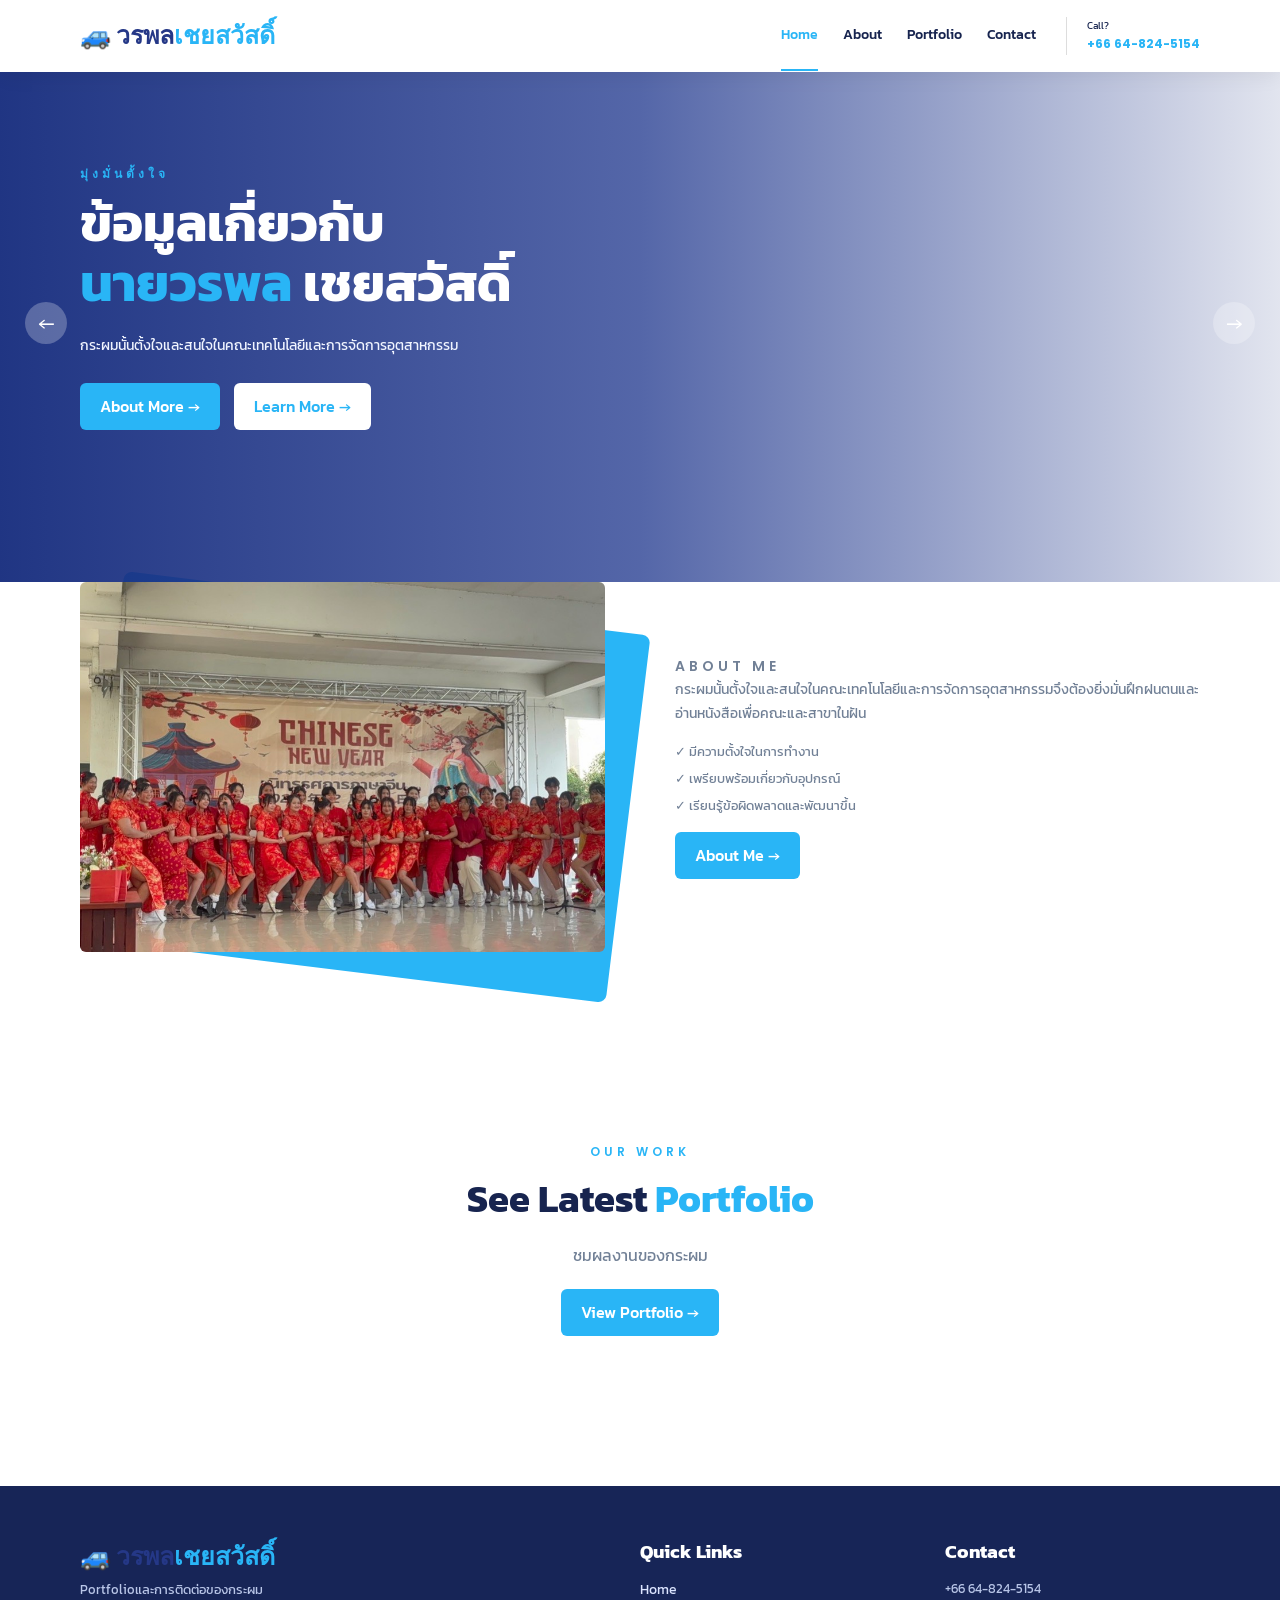
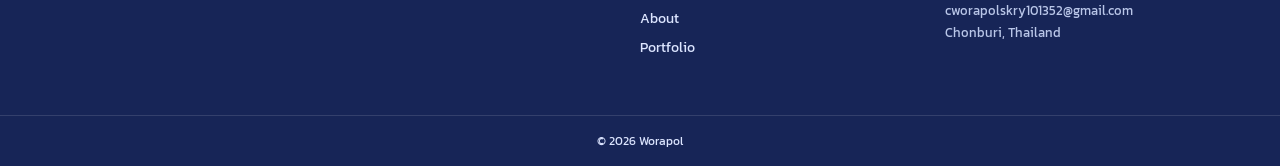
<file: index.html>
<!DOCTYPE html>
<html lang="th">

<head>
    <meta charset="UTF-8">
    <meta name="viewport" content="width=device-width, initial-scale=1.0">

    <title>Portfolio | Worapol</title>

    <link rel="preconnect" href="https://fonts.googleapis.com">
    <link rel="preconnect" href="https://fonts.gstatic.com" crossorigin>

    <link
        href="https://fonts.googleapis.com/css2?family=Kanit:wght@300;400;500;600;700&family=Poppins:wght@400;500;600;700&display=swap"
        rel="stylesheet">

    <link rel="stylesheet" href="assets/css/style.css">
</head>

<body>




    <!-- ================= HEADER ================= -->

    <header>

        <div class="navbar container">

            <a href="index.html" class="logo">
                🚙 วรพล<span>เชยสวัสดิ์</span>
            </a>
            
            <button class="menu-btn">
                ☰
            </button>

            <nav class="nav-menu">

                <a href="index.html" class="active">
                    Home
                </a>

                <a href="about.html">
                    About
                </a>

                <a href="portfolio.html">
                    Portfolio
                </a>

                <a href="contact.html">
                    Contact
                </a>

            </nav>

            <div class="booking">

                <small>
                    Call?
                </small>

                <strong>
                    +66 64-824-5154
                </strong>

            </div>

        </div>

    </header>


    <!-- ================= HERO ================= -->

    <section class="hero">

        <div class="hero-overlay"></div>

        <div class="container hero-content">

            <p class="eyebrow">
                มุ่งมั่นตั้งใจ
            </p>

            <h1>

                ข้อมูลเกี่ยวกับ
                <br>

                <span>นายวรพล</span>
                เชยสวัสดิ์

            </h1>

            <p class="hero-text">

                กระผมนั้นตั้งใจและสนใจในคณะเทคโนโลยีและการจัดการอุตสาหกรรม

            </p>

            <div class="hero-buttons">

                <a href="about.html" class="btn">
                    About More →
                </a>

                <a href="services.html" class="btn white">
                    Learn More →
                </a>

            </div>

        </div>

        <a href="#features" class="arrow left">
            ←
        </a>

        <a href="#features" class="arrow right">
            →
        </a>

    </section>



 </div>
 </div>
    

    <!-- ================= ABOUT ================= -->

    <section class="about container">

        <div class="about-image">

            <img
                src="CHNY.jpg"alt="Car Wash">

        </div>


        <div class="about-content">

            <p class="eyebrow">
                ABOUT ME
            </p>

            <p>

                กระผมนั้นตั้งใจและสนใจในคณะเทคโนโลยีและการจัดการอุตสาหกรรมจึงต้องยิ่งมั่นฝึกฝนตนและอ่านหนังสือเพื่อคณะและสาขาในฝัน

            </p>

            <ul>

                <li>
                    ✓ มีความตั้งใจในการทำงาน
                </li>

                <li>
                    ✓ เพรียบพร้อมเกี่ยวกับอุปกรณ์
                </li>

                <li>
                    ✓ เรียนรู้ข้อผิดพลาดและพัฒนาขึ้น
                </li>

            </ul>

            <a href="about.html" class="btn">
                About Me →
            </a>

        </div>

    </section>




               
    <!-- ================= PORTFOLIO CTA ================= -->

    <section class="portfolio-cta">

        <div class="container">

            <p class="eyebrow">
                OUR WORK
            </p>

            <h2>
                See Latest
                <span>
                    Portfolio
                </span>
            </h2>

            <p>
                ชมผลงานของกระผม
            </p>

            <a href="portfolio.html" class="btn">
                View Portfolio →
            </a>

        </div>

    </section>


    <!-- ================= FOOTER ================= -->

    <footer>

        <div class="container footer-grid">


            <div>

                <a href="index.html" class="logo">
                    🚙 วรพล<span>เชยสวัสดิ์</span>
                </a>

                <p>
                    Portfolioและการติดต่อของกระผม
                </p>

            </div>


            <div>

                <h3>
                    Quick Links
                </h3>

                <a href="index.html">
                    Home
                </a>

                <a href="about.html">
                    About
                </a>

                <a href="portfolio.html">
                    Portfolio
                </a>

            </div>


            <div>

                <h3>
                    Contact
                </h3>

                <p>
                    +66 64-824-5154
                </p>

                <p>
                    cworapolskry101352@gmail.com
                </p>

                <p>
                    Chonburi, Thailand
                </p>

            </div>


        </div>


        <div class="copyright">

            © 2026 Worapol

        </div>

    </footer>


    <script src="assets/js/main.js"></script>

</body>

</html>
</file>
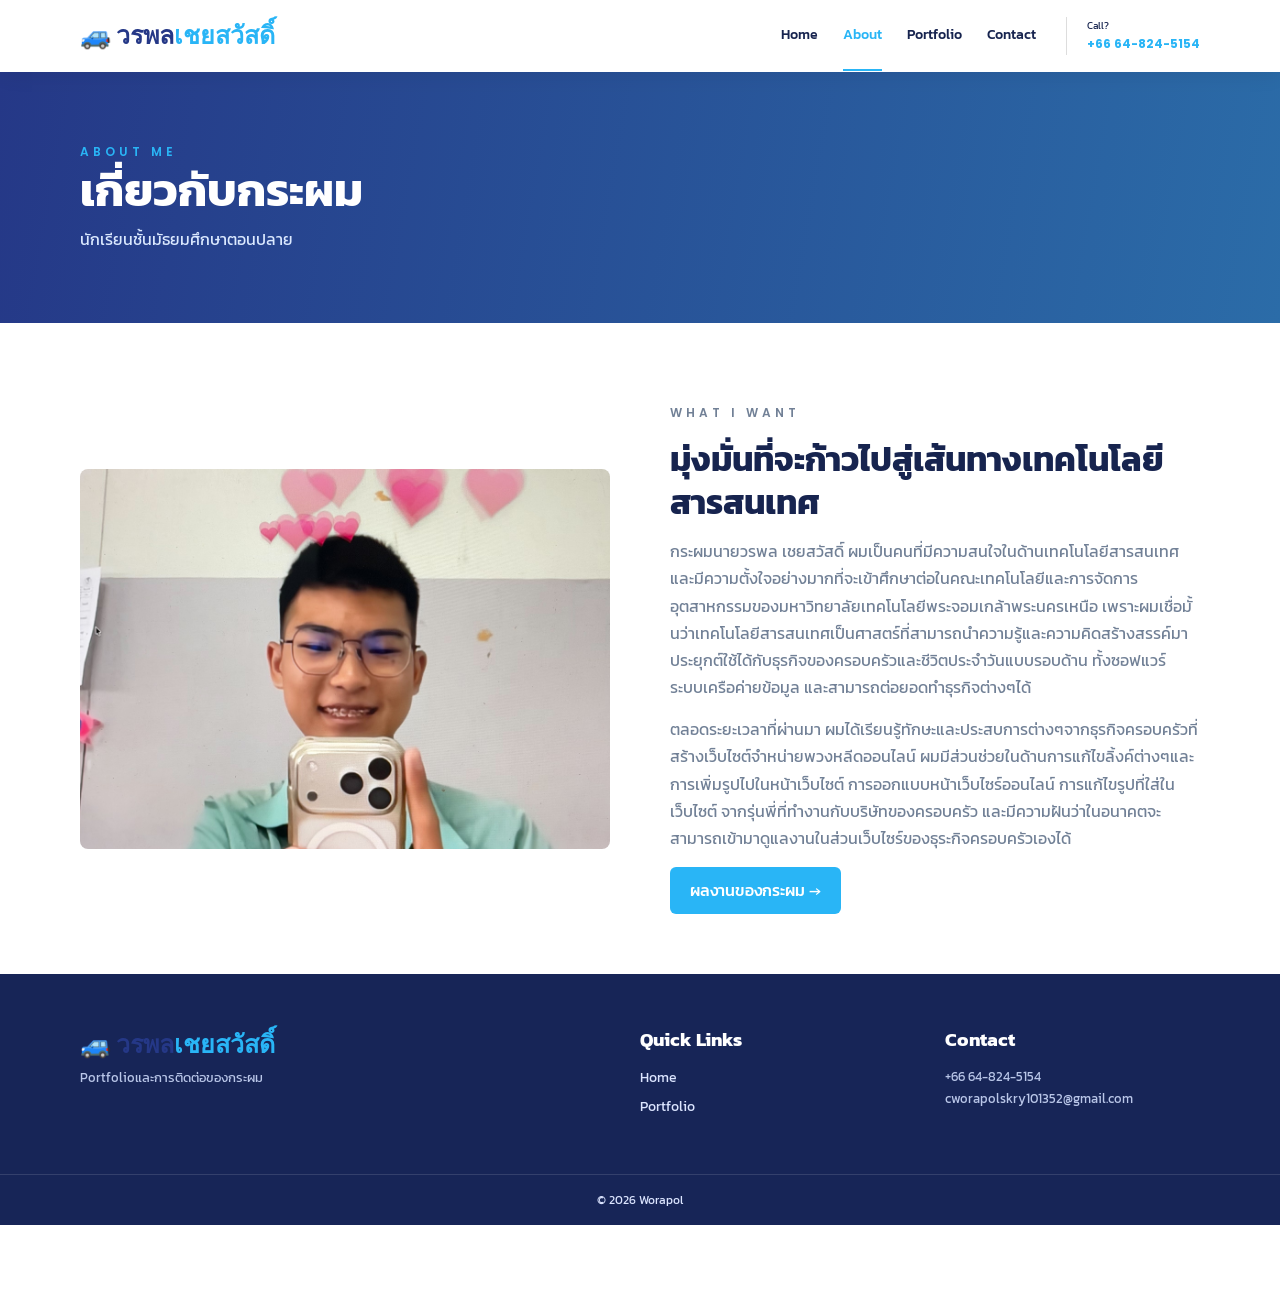
<file: about.html>
<!DOCTYPE html>
<html lang="th">

<head>

    <meta charset="UTF-8">

    <meta name="viewport"
        content="width=device-width, initial-scale=1.0">

    <title>About | Worapol</title>

    <link rel="preconnect"
        href="https://fonts.googleapis.com">

    <link rel="preconnect"
        href="https://fonts.gstatic.com"
        crossorigin>

    <link
        href="https://fonts.googleapis.com/css2?family=Kanit:wght@300;400;500;600;700&family=Poppins:wght@400;500;600;700&display=swap"
        rel="stylesheet">

    <link rel="stylesheet"
        href="assets/css/style.css">

</head>


<body>



<header>

    <div class="navbar container">

        <a href="index.html" class="logo">
            🚙 วรพล<span>เชยสวัสดิ์</span>
        </a>

        <button class="menu-btn">
            ☰
        </button>

        <nav class="nav-menu">

            <a href="index.html">
                Home
            </a>

            <a href="about.html" class="active">
                About
            </a>

            <a href="portfolio.html">
                Portfolio
            </a>

            <a href="contact.html">
                Contact
            </a>

        </nav>

        <div class="booking">

            <small>
                Call?
            </small>

            <strong>
                +66 64-824-5154
            </strong>

        </div>

    </div>

</header>


<!-- PAGE TITLE -->

<section class="page-title">

    <div class="container">

        <p class="eyebrow">
            ABOUT ME
        </p>

        <h1>
            เกี่ยวกับกระผม
        </h1>

        <p>
            นักเรียนชั้นมัธยมศึกษาตอนปลาย
        </p>

    </div>

</section>


<!-- ABOUT -->

<section class="page-section">

    <div class="container two-col">

        <div>

            <img
                src="KRY.jpg"
                alt="Car Care">

        </div>


        <div class="content">

            <p class="eyebrow">
                WHAT I WANT
            </p>

            <h2>
                มุ่งมั่นที่จะก้าวไปสู่เส้นทางเทคโนโลยีสารสนเทศ
            </h2>

            <p>
               กระผมนายวรพล เชยสวัสดิ์ ผมเป็นคนที่มีความสนใจในด้านเทคโนโลยีสารสนเทศ และมีความตั้งใจอย่างมากที่จะเข้าศึกษาต่อในคณะเทคโนโลยีและการจัดการอุตสาหกรรมของมหาวิทยาลัยเทคโนโลยีพระจอมเกล้าพระนครเหนือ เพราะผมเชื่อมั้นว่าเทคโนโลยีสารสนเทศเป็นศาสตร์ที่สามารถนำความรู้และความคิดสร้างสรรค์มาประยุกต์ใช้ได้กับธุรกิจของครอบครัวและชีวิตประจำวันแบบรอบด้าน ทั้งซอฟแวร์ ระบบเครือค่ายข้อมูล และสามารถต่อยอดทำธุรกิจต่างๆได้
            </p>

            <p>
                ตลอดระยะเวลาที่ผ่านมา ผมได้เรียนรู้ทักษะและประสบการต่างๆจากธุรกิจครอบครัวที่สร้างเว็บไซต์จำหน่ายพวงหลีดออนไลน์ ผมมีส่วนช่วยในด้านการแก้ไขลิ้งค์ต่างๆและการเพิ่มรูปไปในหน้าเว็บไซต์ การออกแบบหน้าเว็บไซร์ออนไลน์ การแก้ไขรูปที่ใส่ในเว็บไซต์ จากรุ่นพี่ที่ทำงานกับบริษัทของครอบครัว และมีความฝันว่าในอนาคตจะสามารถเข้ามาดูแลงานในส่วนเว็บไซร์ของธุระกิจครอบครัวเองได้ 
            </p>

            <a href="portfolio.html"
                class="btn">

                ผลงานของกระผม →

            </a>

        </div>

    </div>


<!-- FOOTER -->

<footer>

    <div class="container footer-grid">

        <div>

            <a href="index.html" class="logo">
                🚙 วรพล<span>เชยสวัสดิ์</span>
            </a>

            <p>
                Portfolioและการติดต่อของกระผม
            </p>

        </div>


        <div>

            <h3>
                Quick Links
            </h3>

            <a href="index.html">
                Home
            </a>

            <a href="portfolio.html">
                Portfolio
            </a>

        </div>


        <div>

            <h3>
                Contact
            </h3>

            <p>
                +66 64-824-5154
            </p>

            <p>
                cworapolskry101352@gmail.com
            </p>

        </div>

    </div>


    <div class="copyright">

        © 2026 Worapol

    </div>

</footer>


<script src="assets/js/main.js"></script>

</body>

</html>
</file>
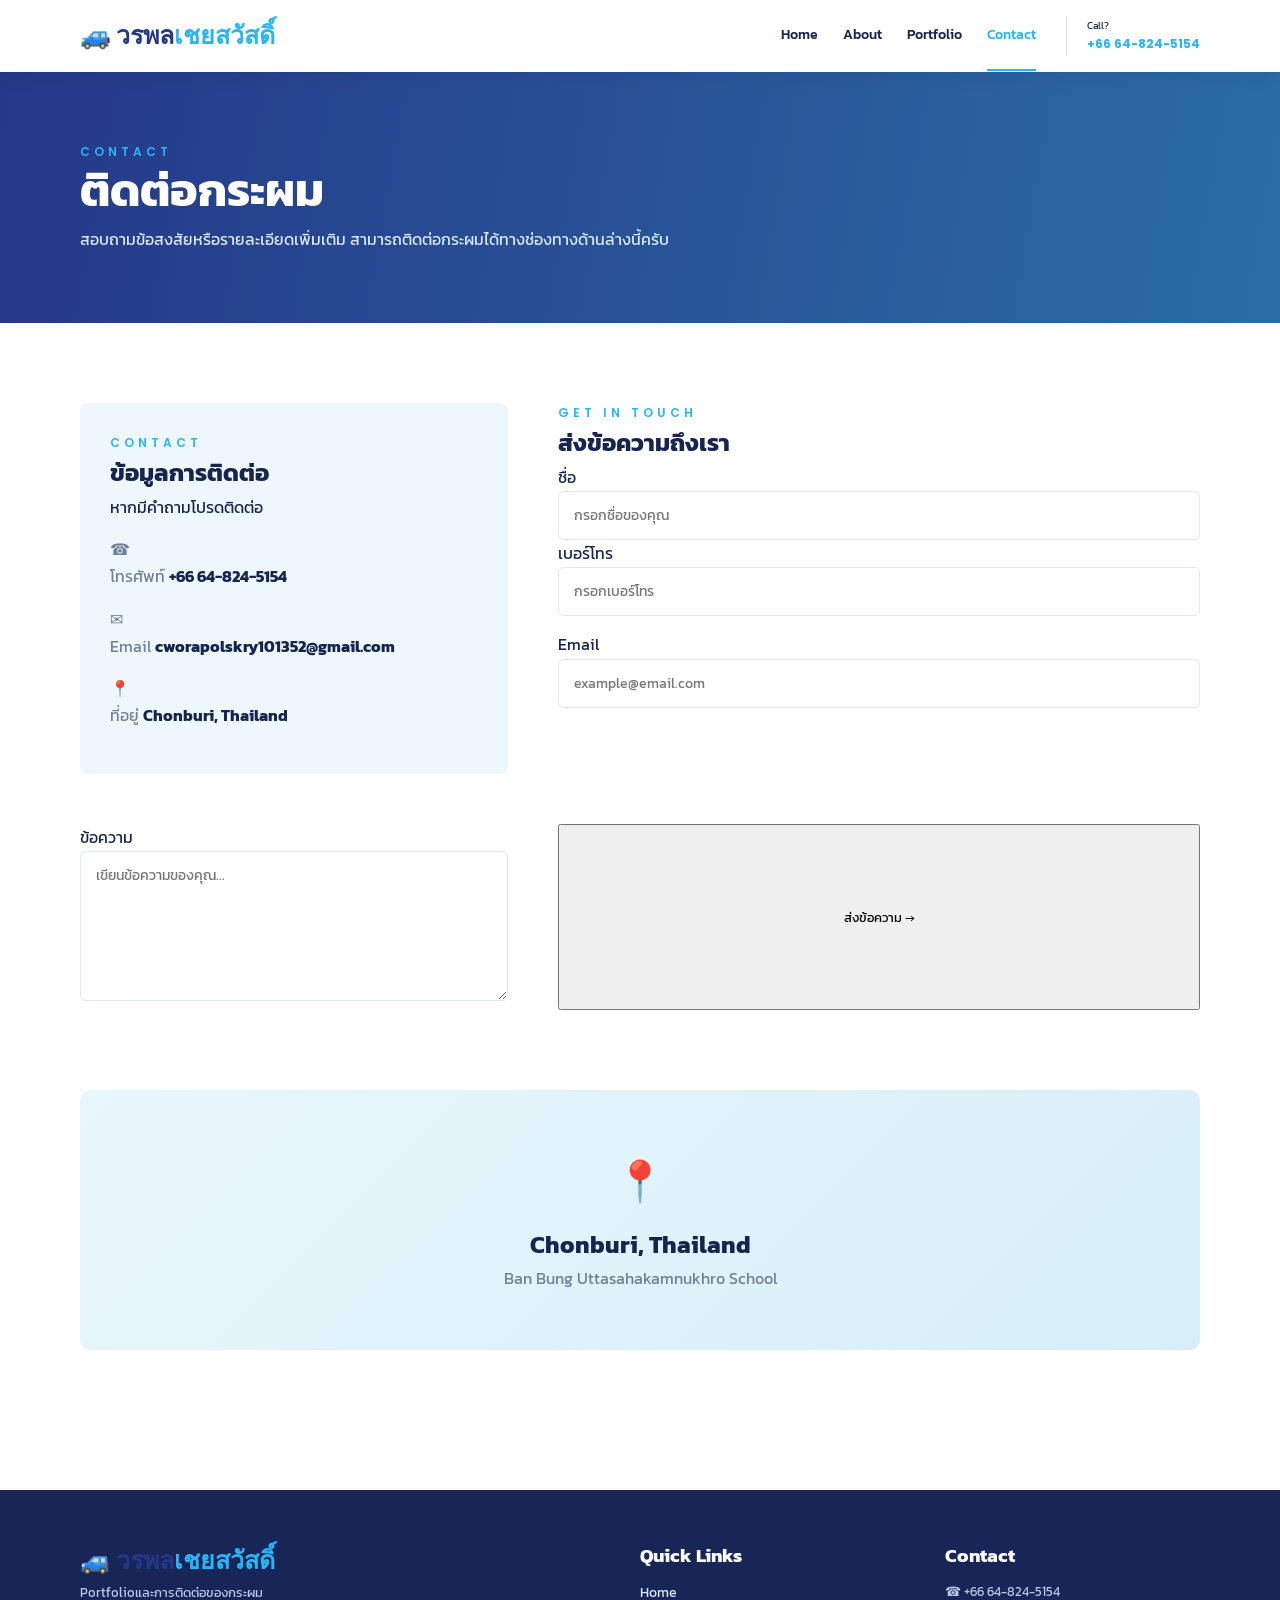
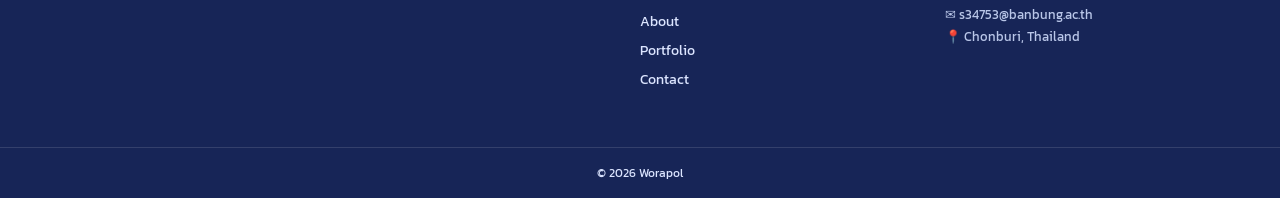
<file: contact.html>
<!DOCTYPE html>
<html lang="th">

<head>

    <meta charset="UTF-8">

    <meta name="viewport" content="width=device-width, initial-scale=1.0">

    <title>Contact | Worapol</title>

    <!-- Google Fonts -->
    <link rel="preconnect" href="https://fonts.googleapis.com">

    <link rel="preconnect"
          href="https://fonts.gstatic.com"
          crossorigin>

    <link href="https://fonts.googleapis.com/css2?family=Kanit:wght@300;400;500;600;700&family=Poppins:wght@400;500;600;700&display=swap"
          rel="stylesheet">

    <!-- CSS -->
    <link rel="stylesheet" href="assets/css/style.css">

</head>


<body>

<!-- =========================
     HEADER
========================= -->

<header>

    <div class="navbar container">


        <!-- LOGO -->

        <a href="index.html" class="logo">

            🚙 วรพล<span>เชยสวัสดิ์</span>

        </a>



        <!-- MOBILE MENU -->

        <button class="menu-btn" type="button">

            ☰

        </button>



        <!-- NAVIGATION -->

        <nav class="nav-menu">

            <a href="index.html">
                Home
            </a>

            <a href="about.html">
                About
            </a>

            <a href="portfolio.html">
                Portfolio
            </a>

            <a href="contact.html" class="active">
                Contact
            </a>

        </nav>



        <!-- BOOKING -->

        <div class="booking">

            <small>
                Call?
            </small>

            <strong>
                +66 64-824-5154
            </strong>

        </div>


    </div>

</header>



<!-- =========================
     PAGE TITLE
========================= -->

<section class="page-title">

    <div class="container">

        <p class="eyebrow">
            CONTACT
        </p>

        <h1>
            ติดต่อกระผม
        </h1>

        <p>
            สอบถามข้อสงสัยหรือรายละเอียดเพิ่มเติม
            สามารถติดต่อกระผมได้ทางช่องทางด้านล่างนี้ครับ
        </p>

    </div>

</section>



<!-- =========================
     CONTACT SECTION
========================= -->

<section class="page-section">

    <div class="container">


        <div class="contact-grid">


            <!-- =====================
                 CONTACT INFORMATION
            ====================== -->

            <div class="contact-box">

                <p class="eyebrow">
                    CONTACT
                </p>

                <h2>
                    ข้อมูลการติดต่อ
                </h2>

                <p class="contact-description">

                    หากมีคำถามโปรดติดต่อ

                </p>



                <!-- PHONE -->

                <div class="contact-item">

                    <div class="contact-icon">
                        ☎
                    </div>

                    <div>

                        <span>
                            โทรศัพท์
                        </span>

                        <strong>
                            +66 64-824-5154
                        </strong>

                    </div>

                </div>



                <!-- EMAIL -->

                <div class="contact-item">

                    <div class="contact-icon">
                        ✉
                    </div>

                    <div>

                        <span>
                            Email
                        </span>

                        <strong>
                            cworapolskry101352@gmail.com
                        </strong>

                    </div>

                </div>



                <!-- ADDRESS -->

                <div class="contact-item">

                    <div class="contact-icon">
                        📍
                    </div>

                    <div>

                        <span>
                            ที่อยู่
                        </span>

                        <strong>
                            Chonburi, Thailand
                        </strong>

                    </div>
                </div>
            </div>



            
            <!-- =====================
                 CONTACT FORM
            ====================== -->

            <div class="contact-form-box">

                <p class="eyebrow">
                    GET IN TOUCH
                </p>

                <h2>
                    ส่งข้อความถึงเรา
                </h2>


                <form>


                    <div class="form-row">


                        <div class="form-group">

                            <label for="name">
                                ชื่อ
                            </label>

                            <input
                                type="text"
                                id="name"
                                name="name"
                                placeholder="กรอกชื่อของคุณ"
                                required
                            >

                        </div>



                        <div class="form-group">

                            <label for="phone">
                                เบอร์โทร
                            </label>

                            <input
                                type="tel"
                                id="phone"
                                name="phone"
                                placeholder="กรอกเบอร์โทร"
                                required
                            >

                        </div>


                    </div>



                    <div class="form-group">

                        <label for="email">
                            Email
                        </label>

                        <input
                            type="email"
                            id="email"
                            name="email"
                            placeholder="example@email.com"
                            required
                        >

                    </div>
            </div>



                    <div class="form-group">

                        <label for="message">
                            ข้อความ
                        </label>

                        <textarea
                            id="message"
                            name="message"
                            rows="5"
                            placeholder="เขียนข้อความของคุณ..."
                        ></textarea>

                    </div>



                    <button
                        type="submit"
                        class="submit-btn"
                    >

                        ส่งข้อความ →

                    </button>


                </form>

            </div>


        </div>

    </div>

</section>



<!-- =========================
     MAP
========================= -->

<section class="map-section">

    <div class="container">

        <div class="map-box">


            <div class="map-icon">
                📍
            </div>


            <h2>
                Chonburi, Thailand
            </h2>


            <p>
                Ban Bung Uttasahakamnukhro School
            </p>

        </div>

    </div>

</section>



<!-- =========================
     FOOTER
========================= -->

<footer>

    <div class="container footer-grid">


        <!-- FOOTER ABOUT -->

        <div class="footer-about">

            <a href="index.html" class="logo">

                🚙 วรพล<span>เชยสวัสดิ์</span>

            </a>

            <p>

                Portfolioและการติดต่อของกระผม

            </p>

        </div>



        <!-- QUICK LINKS -->

        <div class="footer-links">

            <h3>
                Quick Links
            </h3>

            <a href="index.html">
                Home
            </a>

            <a href="about.html">
                About
            </a>

            <a href="portfolio.html">
                Portfolio
            </a>

            <a href="contact.html">
                Contact
            </a>

        </div>



        <!-- FOOTER CONTACT -->

        <div class="footer-contact">

            <h3>
                Contact
            </h3>

            <p>
                ☎ +66 64-824-5154
            </p>

            <p>
                ✉ s34753@banbung.ac.th
            </p>

            <p>
                📍 Chonburi, Thailand
            </p>

        </div>


    </div>



    <!-- COPYRIGHT -->

    <div class="copyright">

        © 2026 Worapol

    </div>


</footer>



<!-- =========================
     JAVASCRIPT
========================= -->

<script src="assets/js/main.js"></script>


</body>

</html>
</file>
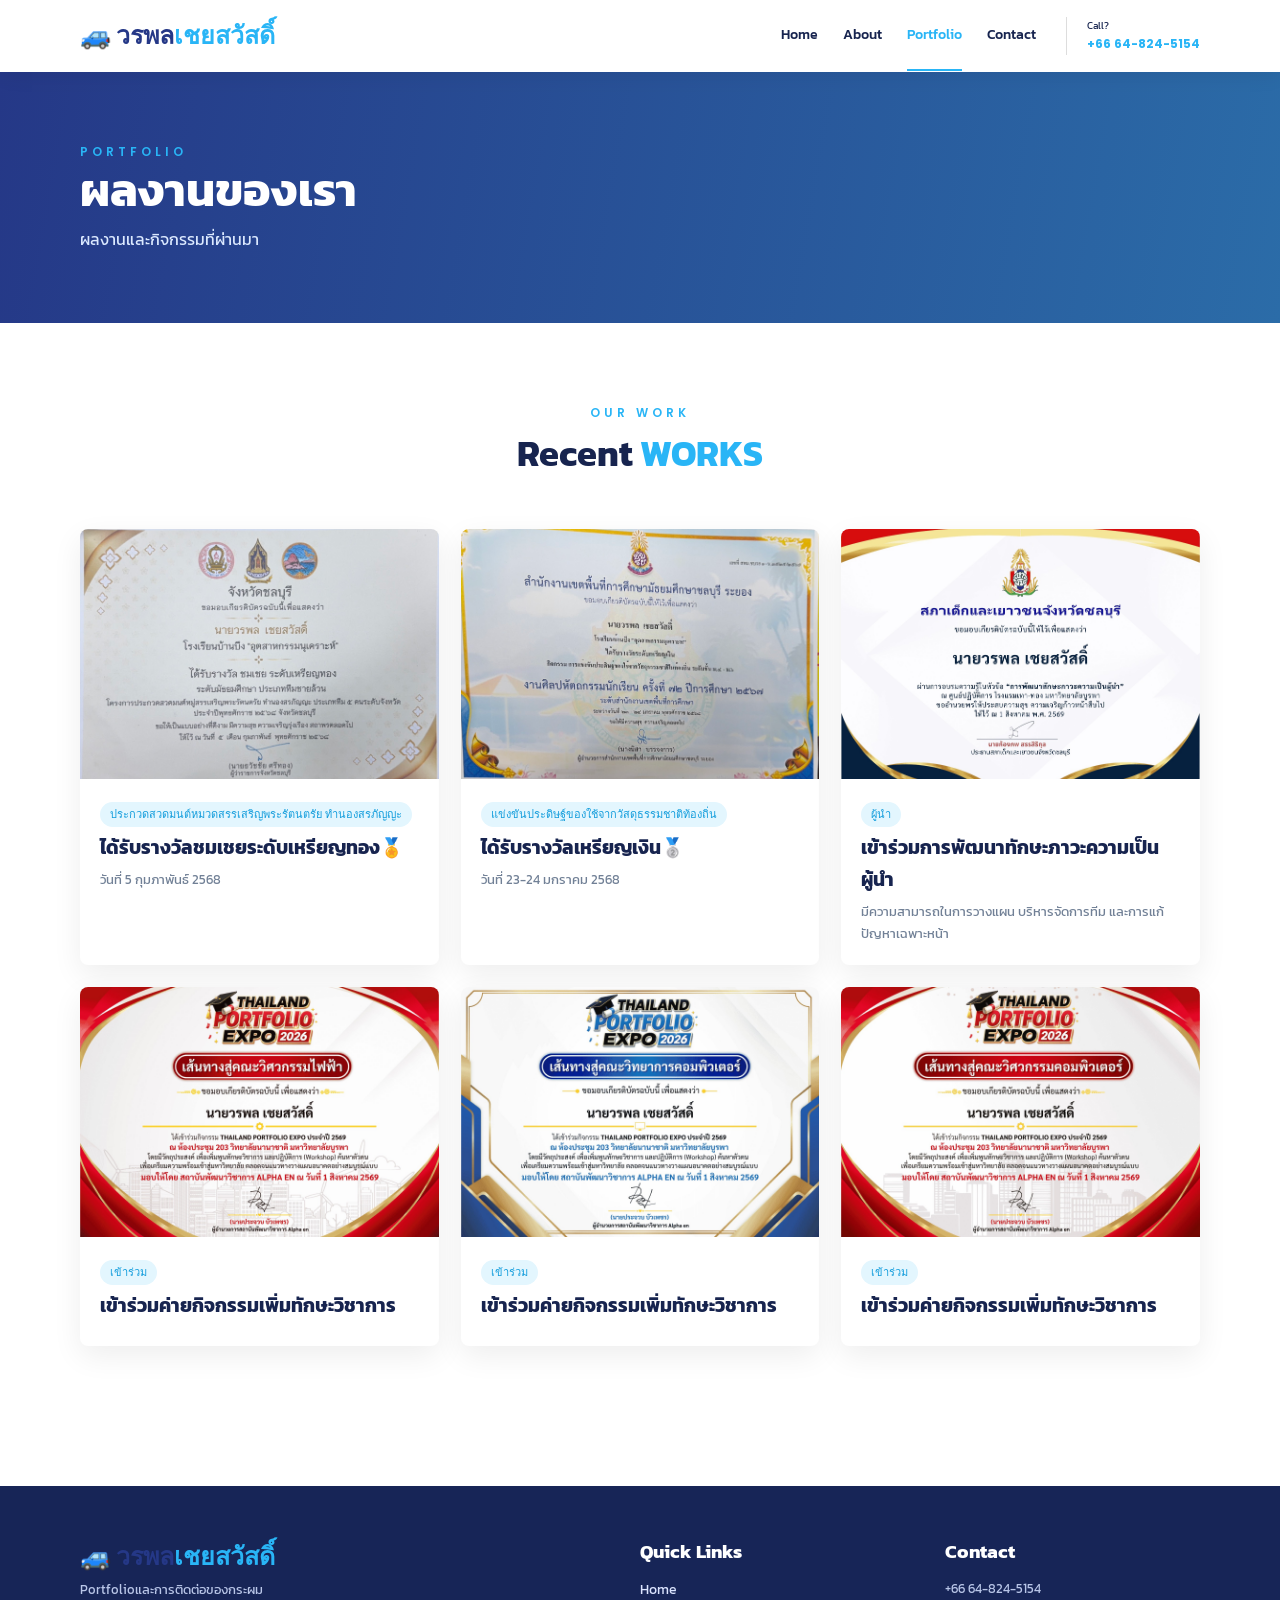
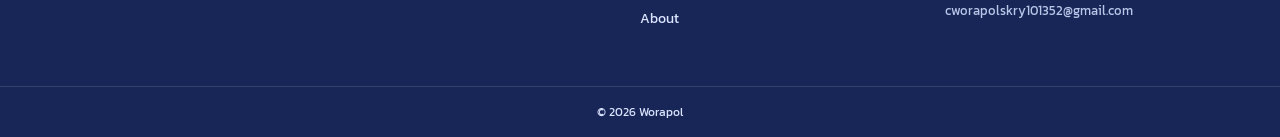
<file: portfolio.html>
<!DOCTYPE html>
<html lang="th">

<head>

<meta charset="UTF-8">

<meta name="viewport"
content="width=device-width, initial-scale=1.0">

<title>Portfolio | Worapol</title>

<link rel="preconnect"
href="https://fonts.googleapis.com">

<link rel="preconnect"
href="https://fonts.gstatic.com"
crossorigin>

<link
href="https://fonts.googleapis.com/css2?family=Kanit:wght@300;400;500;600;700&family=Poppins:wght@400;500;600;700&display=swap"
rel="stylesheet">

<link rel="stylesheet"
href="assets/css/style.css">

</head>


<body>

<header>

<div class="navbar container">

<a href="index.html"
class="logo">

🚙 วรพล<span>เชยสวัสดิ์</span>

</a>

<button class="menu-btn">
☰
</button>

<nav class="nav-menu">

<a href="index.html">
Home
</a>

<a href="about.html">
About
</a>

<a href="portfolio.html"
class="active">
Portfolio
</a>

<a href="contact.html">
Contact
</a>

</nav>

<div class="booking">

<small>
Call?
</small>

<strong>
+66 64-824-5154
</strong>

</div>

</div>

</header>


<section class="page-title">

<div class="container">

<p class="eyebrow">
PORTFOLIO
</p>

<h1>
ผลงานของเรา
</h1>

<p>
ผลงานและกิจกรรมที่ผ่านมา
</p>

</div>

</section>


<section class="portfolio-section">

<div class="container">


<div class="section-title">

<p class="eyebrow">
OUR WORK
</p>

<h2>
Recent
<span>
WORKS
</span>
</h2>

</div>


<div class="portfolio-grid">


<div class="portfolio-item">

<img
src="GOLD.jpg"
alt="Premium Detailing">

<div class="info">

<span class="tag">
ประกวดสวดมนต์หมวดสรรเสริญพระรัตนตรัย ทำนองสรภัญญะ
</span>

<h3>
ได้รับรางวัลชมเชยระดับเหรียญทอง🏅
</h3>

<p>
วันที่ 5 กุมภาพันธ์ 2568
</p>

</div>

</div>


<div class="portfolio-item">

<img
src="SIL.jpg"
alt="Exterior Wash">

<div class="info">

<span class="tag">
แข่งขันประดิษฐ์ของใช้จากวัสดุธรรมชาติท้องถิ่น
</span>

<h3>
ได้รับรางวัลเหรียญเงิน🥈
</h3>

<p>
วันที่ 23-24 มกราคม 2568
</p>

</div>

</div>


<div class="portfolio-item">

<img
src="LEAD.jpg"
alt="Car Care">

<div class="info">

<span class="tag">
ผู้นำ
</span>

<h3>
เข้าร่วมการพัฒนาทักษะภาวะความเป็นผู้นำ
</h3>

<p>
มีความสามารถในการวางแผน บริหารจัดการทีม และการแก้ปัญหาเฉพาะหน้า
</p>

</div>

</div>


<div class="portfolio-item">

<img
src="ELEC.jpg"
alt="Interior">

<div class="info">

<span class="tag">
เข้าร่วม
</span>

<h3>
เข้าร่วมค่ายกิจกรรมเพิ่มทักษะวิชาการ
</h3>

</div>

</div>


<div class="portfolio-item">

<img
src="COM.jpg"
alt="Paint Polish">

<div class="info">

<span class="tag">
เข้าร่วม
</span>

<h3>
เข้าร่วมค่ายกิจกรรมเพิ่มทักษะวิชาการ
</h3>


</div>

</div>


<div class="portfolio-item">

<img
src="ELCM.jpg"
alt="Premium">

<div class="info">

<span class="tag">
เข้าร่วม
</span>

<h3>
เข้าร่วมค่ายกิจกรรมเพิ่มทักษะวิชาการ
</h3>

</div>

</div>


</div>

</div>

</section>


<footer>

<div class="container footer-grid">

<div>

<a href="index.html"
class="logo">

🚙 วรพล<span>เชยสวัสดิ์</span>

</a>

<p>
Portfolioและการติดต่อของกระผม
</p>

</div>


<div>

<h3>
Quick Links
</h3>

<a href="index.html">
Home
</a>

<a href="about.html">
About
</a>

</div>


<div>

<h3>
Contact
</h3>

<p>
+66 64-824-5154
</p>

<p>
cworapolskry101352@gmail.com
</p>

</div>

</div>


<div class="copyright">

© 2026 Worapol

</div>

</footer>


<script src="assets/js/main.js"></script>

</body>

</html>
</file>
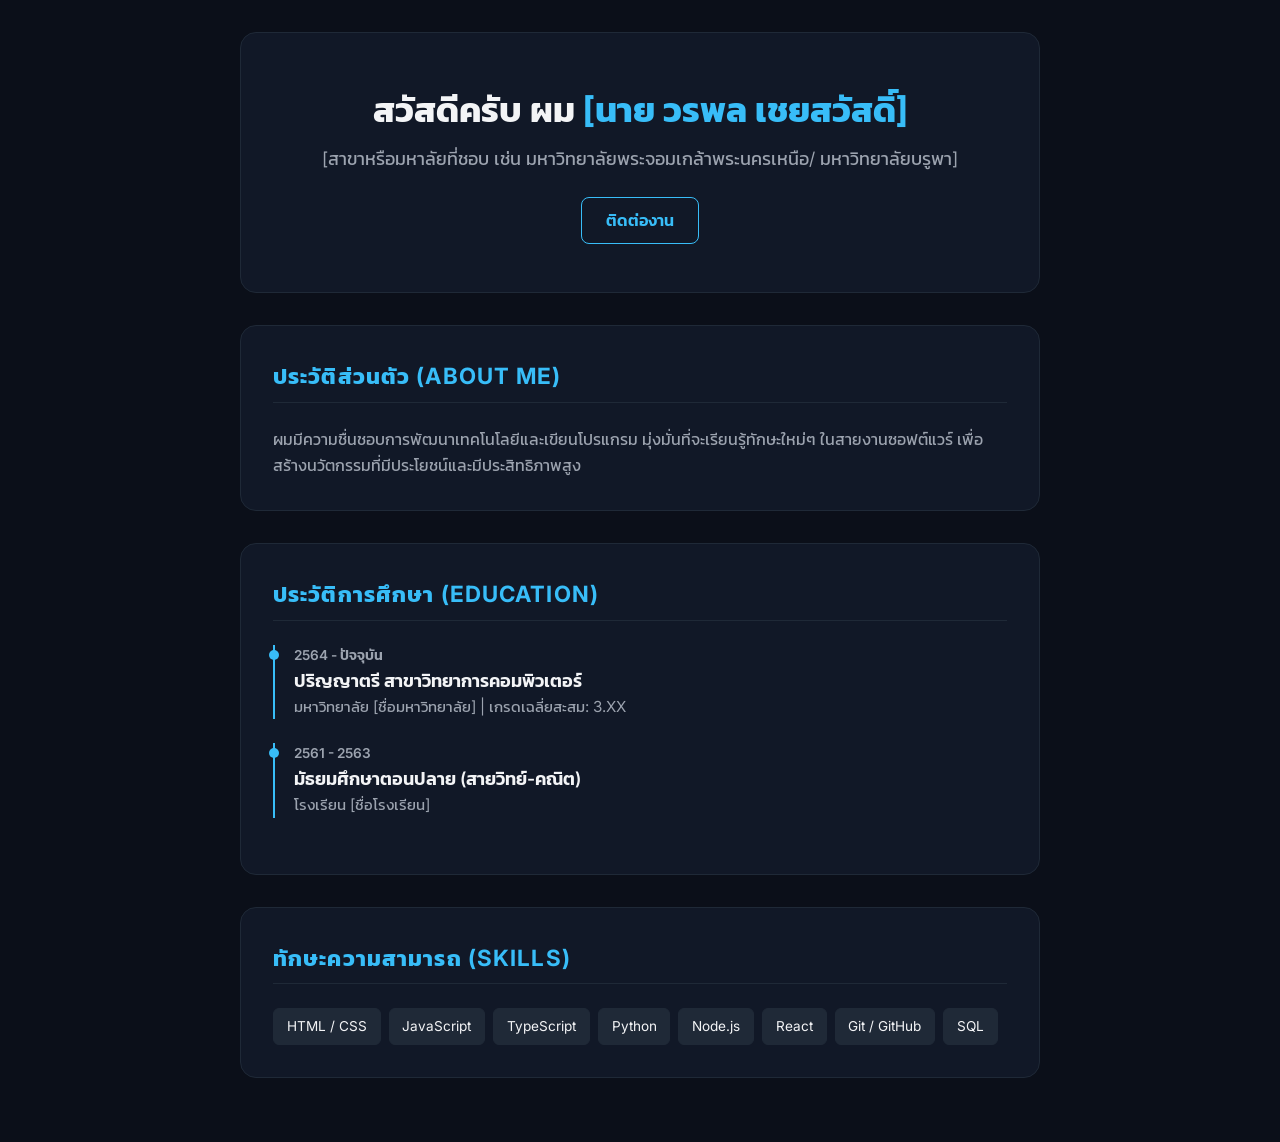
<file: ประวัติส่วนตัว.html>
<!DOCTYPE html>
<html lang="th">
<head>
  <meta charset="UTF-8">
  <meta name="viewport" content="width=device-width, initial-scale=1.0">
  <title>ประวัติส่วนตัว | [วรพล เชยสวัสดิ์ ]</title>
  <link href="https://fonts.googleapis.com/css2?family=Kanit:wght@300;400;600&family=Inter:wght@400;600;700&display=swap" rel="stylesheet">
  <style>
    :root {
      --bg-main: #0b0f19;
      --card-bg: #111827;
      --border-color: #1f2937;
      --accent-blue: #38bdf8;
      --text-main: #f3f4f6;
      --text-muted: #9ca3af;
    }

    * {
      box-sizing: border-box;
      margin: 0;
      padding: 0;
    }

    body {
      font-family: 'Inter', 'Kanit', sans-serif;
      background-color: var(--bg-main);
      color: var(--text-main);
      line-height: 1.6;
      padding: 2rem 1rem;
    }

    .container {
      max-width: 800px;
      margin: 0 auto;
    }

    header {
      text-align: center;
      padding: 3rem 1.5rem;
      background-color: var(--card-bg);
      border: 1px solid var(--border-color);
      border-radius: 16px;
      margin-bottom: 2rem;
    }

    header h1 {
      font-size: 2.2rem;
      font-weight: 700;
      color: var(--text-main);
      margin-bottom: 0.5rem;
    }

    header h1 span {
      color: var(--accent-blue);
    }

    header p {
      color: var(--text-muted);
      font-size: 1.1rem;
    }

    .btn-contact {
      display: inline-block;
      margin-top: 1.5rem;
      padding: 0.6rem 1.5rem;
      background-color: transparent;
      color: var(--accent-blue);
      border: 1px solid var(--accent-blue);
      border-radius: 8px;
      text-decoration: none;
      font-weight: 600;
      transition: all 0.3s ease;
    }

    .btn-contact:hover {
      background-color: var(--accent-blue);
      color: #000;
    }

    section {
      background-color: var(--card-bg);
      border: 1px solid var(--border-color);
      border-radius: 16px;
      padding: 2rem;
      margin-bottom: 2rem;
    }

    h2 {
      font-size: 1.4rem;
      color: var(--accent-blue);
      border-bottom: 1px solid var(--border-color);
      padding-bottom: 0.5rem;
      margin-bottom: 1.5rem;
      text-transform: uppercase;
      letter-spacing: 0.05em;
    }

    .timeline-item {
      border-left: 2px solid var(--accent-blue);
      padding-left: 1.2rem;
      margin-bottom: 1.5rem;
      position: relative;
    }

    .timeline-item::before {
      content: '';
      position: absolute;
      left: -6px;
      top: 5px;
      width: 10px;
      height: 10px;
      border-radius: 50%;
      background-color: var(--accent-blue);
    }

    .timeline-date {
      font-size: 0.85rem;
      color: var(--text-muted);
      font-weight: 600;
    }

    .timeline-title {
      font-size: 1.1rem;
      font-weight: 600;
      color: var(--text-main);
    }

    .timeline-sub {
      color: var(--text-muted);
      font-size: 0.95rem;
    }

    .skills-grid {
      display: flex;
      flex-wrap: wrap;
      gap: 0.5rem;
    }

    .skill-tag {
      background-color: #1f2937;
      color: var(--text-main);
      padding: 0.4rem 0.8rem;
      border-radius: 6px;
      font-size: 0.85rem;
      border: 1px solid var(--border-color);
    }
  </style>
</head>
<body>

  <div class="container">
    <header>
      <h1>สวัสดีครับ ผม <span>[นาย วรพล เชยสวัสดิ์]</span></h1>
      <p>[สาขาหรือมหาลัยที่ชอบ เช่น มหาวิทยาลัยพระจอมเกล้าพระนครเหนือ/ มหาวิทยาลัยบรูพา]</p>
      <a href="mailto:your.email@example.com" class="btn-contact">ติดต่องาน</a>
    </header>

    <section>
      <h2>ประวัติส่วนตัว (About Me)</h2>
      <p style="color: var(--text-muted);">
        ผมมีความชื่นชอบการพัฒนาเทคโนโลยีและเขียนโปรแกรม มุ่งมั่นที่จะเรียนรู้ทักษะใหม่ๆ ในสายงานซอฟต์แวร์ เพื่อสร้างนวัตกรรมที่มีประโยชน์และมีประสิทธิภาพสูง
      </p>
    </section>

    <section>
      <h2>ประวัติการศึกษา (Education)</h2>
      
      <div class="timeline-item">
        <div class="timeline-date">2564 - ปัจจุบัน</div>
        <div class="timeline-title">ปริญญาตรี สาขาวิทยาการคอมพิวเตอร์</div>
        <div class="timeline-sub">มหาวิทยาลัย [ชื่อมหาวิทยาลัย] | เกรดเฉลี่ยสะสม: 3.XX</div>
      </div>

      <div class="timeline-item">
        <div class="timeline-date">2561 - 2563</div>
        <div class="timeline-title">มัธยมศึกษาตอนปลาย (สายวิทย์-คณิต)</div>
        <div class="timeline-sub">โรงเรียน [ชื่อโรงเรียน]</div>
      </div>
    </section>

    <section>
      <h2>ทักษะความสามารถ (Skills)</h2>
      <div class="skills-grid">
        <span class="skill-tag">HTML / CSS</span>
        <span class="skill-tag">JavaScript</span>
        <span class="skill-tag">TypeScript</span>
        <span class="skill-tag">Python</span>
        <span class="skill-tag">Node.js</span>
        <span class="skill-tag">React</span>
        <span class="skill-tag">Git / GitHub</span>
        <span class="skill-tag">SQL</span>
      </div>
    </section>
  </div>

</body>
</html>
</file>
<file: assets/css/style.css>
/* =====================================================
   CARWASH WEBSITE
   MAIN STYLESHEET
===================================================== */


/* ================= VARIABLES ================= */

:root {

    --blue: #29b5f6;

    --dark-blue: #253887;

    --dark: #172557;

    --text: #17244f;

    --gray: #718096;

    --light: #eef8fc;

    --white: #ffffff;

    --border: #e1e8f0;

}


/* ================= RESET ================= */

* {

    box-sizing: border-box;

    margin: 0;

    padding: 0;

}


html {

    scroll-behavior: smooth;

}


body {

    font-family:
        "Kanit",
        Arial,
        sans-serif;

    color: var(--text);

    background: #ffffff;

    line-height: 1.7;

}


img {

    max-width: 100%;

    display: block;

}


a {

    color: inherit;

    text-decoration: none;

}


button,
input,
textarea,
select {

    font-family: inherit;

}


/* ================= CONTAINER ================= */

.container {

    width: min(1120px, 92%);

    margin-left: auto;

    margin-right: auto;

}


/* ================= TOPBAR ================= */

.topbar {

    height: 38px;

    background:
        var(--dark-blue);

    color: #ffffff;

    display: flex;

    align-items: center;

    justify-content: space-between;

    padding:
        0 4%;

    font-family:
        "Poppins",
        Arial,
        sans-serif;

    font-size: 12px;

}


.topbar-left {

    display: flex;

    align-items: center;

    gap: 28px;

}


.social {

    display: flex;

    gap: 7px;

}


.social a {

    width: 23px;

    height: 23px;

    border-radius: 5px;

    background: #ffffff;

    color: var(--dark-blue);

    display: grid;

    place-items: center;

    font-size: 11px;

    transition: .3s;

}


.social a:hover {

    background:
        var(--blue);

    color:
        #ffffff;

}


/* ================= HEADER ================= */

header {

    background:
        #ffffff;

    box-shadow:
        0 3px 20px #00000012;

    position:
        relative;

    z-index:
        20;

}


.navbar {

    height:
        72px;

    display:
        flex;

    align-items:
        center;

    gap:
        30px;

}


.logo {

    font-family:
        "Poppins",
        Arial,
        sans-serif;

    font-size:
        25px;

    font-weight:
        700;

    color:
        var(--dark-blue);

    white-space:
        nowrap;

}


.logo span {

    color:
        var(--blue);

}


/* ================= NAV ================= */

.nav-menu {

    margin-left:
        auto;

    display:
        flex;

    gap:
        25px;

}


.nav-menu a {

    padding:
        22px 0;

    font-size:
        14px;

    font-weight:
        500;

    border-bottom:
        2px solid transparent;

    transition:
        .3s;

}


.nav-menu a:hover,
.nav-menu a.active {

    color:
        var(--blue);

    border-color:
        var(--blue);

}


/* ================= BOOKING ================= */

.booking {

    border-left:
        1px solid #dddddd;

    padding-left:
        20px;

    font-size:
        12px;

}


.booking small {

    display:
        block;

    font-size:
        10px;

}


.booking strong {

    color:
        var(--blue);

    font-family:
        "Poppins",
        sans-serif;

}


/* ================= MOBILE MENU ================= */

.menu-btn {

    display:
        none;

    background:
        none;

    border:
        none;

    font-size:
        27px;

    color:
        var(--dark-blue);

    cursor:
        pointer;

}


/* ================= HERO ================= */

.hero {

    height:
        510px;

    position:
        relative;

    background:

        url("https://images.unsplash.com/photo-1607860108855-64acf2078ed9?auto=format&fit=crop&w=1800&q=85")

        center /

        cover

        no-repeat;

}


.hero-overlay {

    position:
        absolute;

    inset:
        0;

    background:

        linear-gradient(

            90deg,

            #172d7ef5,

            #263d91c9,

            #172d7e20

        );

}


.hero-content {

    position:
        relative;

    padding-top:
        92px;

    color:
        #ffffff;

}


.eyebrow {

    color:
        var(--blue);

    font-family:
        "Poppins",
        Arial,
        sans-serif;

    font-size:
        12px;

    font-weight:
        600;

    letter-spacing:
        4px;

}


.hero h1 {

    font-size:
        52px;

    line-height:
        1.15;

    margin:
        10px 0 20px;

}


.hero h1 span {

    color:
        var(--blue);

}


.hero-text {

    max-width:
        620px;

    font-size:
        14px;

    color:
        #f0f4ff;

}


/* ================= BUTTONS ================= */

.hero-buttons {

    display:
        flex;

    gap:
        14px;

    margin-top:
        25px;

}


.btn {

    display:
        inline-block;

    background:
        var(--blue);

    color:
        #ffffff;

    padding:
        10px 20px;

    border:
        none;

    border-radius:
        6px;

    font-weight:
        500;

    cursor:
        pointer;

    transition:
        .3s;

}


.btn:hover {

    transform:
        translateY(-2px);

    box-shadow:
        0 8px 20px #29b5f640;

}


.btn.white {

    background:
        #ffffff;

    color:
        var(--blue);

}


/* ================= HERO ARROWS ================= */

.arrow {

    position:
        absolute;

    top:
        45%;

    width:
        42px;

    height:
        42px;

    border-radius:
        50%;

    background:
        #ffffff40;

    color:
        #ffffff;

    display:
        grid;

    place-items:
        center;

    font-size:
        22px;

    transition:
        .3s;

}


.arrow:hover {

    background:
        var(--blue);

}


.arrow.left {

    left:
        25px;

}


.arrow.right {

    right:
        25px;

}


/* ================= FEATURES ================= */

.features {

    display:
        grid;

    grid-template-columns:
        repeat(4, 1fr);

    gap:
        18px;

    margin-top:
        70px;

    margin-bottom:
        90px;

}


.feature {

    background:
        var(--dark-blue);

    color:
        #ffffff;

    text-align:
        center;

    padding:
        25px 18px;

    border-radius:
        7px;

    min-height:
        170px;

    transition:
        .3s;

}


.feature:hover {

    transform:
        translateY(-5px);

}


.feature.blue {

    background:
        var(--blue);

}


.feature-icon {

    font-size:
        30px;

    margin-bottom:
        4px;

}


.feature h3 {

    font-size:
        17px;

}


.feature p {

    font-size:
        12px;

    color:
        #edf7ff;

}


/* ================= ABOUT ================= */

.about {

    display:
        grid;

    grid-template-columns:
        1fr 1fr;

    gap:
        70px;

    align-items:
        center;

    margin-bottom:
        100px;

}


.about-image {

    position:
        relative;

}


.about-image::before {

    content:
        "";

    position:
        absolute;

    inset:
        20px -25px -20px 20px;

    background:
        var(--blue);

    transform:
        rotate(7deg);

    z-index:
        -1;

    border-radius:
        8px;

}


.about-image img {

    width:
        100%;

    height:
        370px;

    object-fit:
        cover;

    border-radius:
        6px;

}


.about-content h2 {

    font-size:
        36px;

    line-height:
        1.25;

    margin:
        5px 0 15px;

}


.about-content h2 span {

    color:
        var(--blue);

}


.about-content p {

    color:
        var(--gray);

    font-size:
        14px;

}


.about-content ul {

    list-style:
        none;

    margin:
        15px 0;

}


.about-content li {

    color:
        var(--gray);

    font-size:
        13px;

    margin:
        5px 0;

}


/* ================= SERVICES ================= */

.services-section {

    background:
        var(--light);

    padding:
        80px 0;

}


.section-title {

    text-align:
        center;

    margin-bottom:
        45px;

}


.section-title h2 {

    font-size:
        36px;

}


.section-title span {

    color:
        var(--blue);

}


/* ================= SERVICE GRID ================= */

.service-grid {

    display:
        grid;

    grid-template-columns:
        repeat(3, 1fr);

    gap:
        22px;

}


.service-card {

    background:
        #ffffff;

    border-radius:
        8px;

    overflow:
        hidden;

    box-shadow:
        0 10px 30px #17234f10;

    transition:
        .3s;

}


.service-card:hover {

    transform:
        translateY(-6px);

    box-shadow:
        0 15px 35px #17234f18;

}


.service-card img {

    width:
        100%;

    height:
        200px;

    object-fit:
        cover;

}


.card-body {

    padding:
        20px;

}


.card-body h3 {

    font-size:
        19px;

}


.card-body p {

    color:
        var(--gray);

    font-size:
        13px;

    margin:
        5px 0 15px;

}


.card-body a {

    color:
        var(--blue);

    font-size:
        13px;

    font-weight:
        600;

}


/* ================= PORTFOLIO CTA ================= */

.portfolio-cta {

    padding:
        90px 0;

    text-align:
        center;

}


.portfolio-cta h2 {

    font-size:
        38px;

    margin:
        5px 0 10px;

}


.portfolio-cta h2 span {

    color:
        var(--blue);

}


.portfolio-cta p:not(.eyebrow) {

    color:
        var(--gray);

    margin-bottom:
        20px;

}


/* ================= PAGE TITLE ================= */

.page-title {

    background:

        linear-gradient(

            100deg,

            var(--dark-blue),

            #2b6ca8

        );

    color:
        #ffffff;

    padding:
        70px 0;

}


.page-title h1 {

    font-size:
        46px;

    line-height:
        1.2;

}


.page-title p:last-child {

    margin-top:
        8px;

    color:
        #dbe9ff;

}


/* ================= PAGE SECTION ================= */

.page-section {

    padding:
        80px 0;

}


/* ================= TWO COLUMN ================= */

.two-col {

    display:
        grid;

    grid-template-columns:
        1fr 1fr;

    gap:
        60px;

    align-items:
        center;

}


.two-col > div:first-child img {

    width:
        100%;

    height:
        380px;

    object-fit:
        cover;

    border-radius:
        8px;

}


.content h2 {

    font-size:
        34px;

    line-height:
        1.25;

    margin-bottom:
        15px;

}


.content p {

    color:
        var(--gray);

    margin-bottom:
        15px;

}


/* ================= STATS ================= */

.stats {

    display:
        grid;

    grid-template-columns:
        repeat(4, 1fr);

    gap:
        18px;

    margin-top:
        50px;

}


.stat {

    text-align:
        center;

    background:
        var(--light);

    padding:
        25px;

    border-radius:
        8px;

}


.stat strong {

    display:
        block;

    font-family:
        "Poppins",
        sans-serif;

    font-size:
        30px;

    color:
        var(--blue);

}


/* ================= PORTFOLIO ================= */

.portfolio-section {

    padding:
        80px 0;

}


.portfolio-grid {

    display:
        grid;

    grid-template-columns:
        repeat(3, 1fr);

    gap:
        22px;

}


.portfolio-item {

    background:
        #ffffff;

    border-radius:
        8px;

    overflow:
        hidden;

    box-shadow:
        0 10px 30px #00000012;

    transition:
        .3s;

}


.portfolio-item:hover {

    transform:
        translateY(-6px);

}


.portfolio-item img {

    width:
        100%;

    height:
        250px;

    object-fit:
        cover;

}


.portfolio-item .info {

    padding:
        20px;

}


.portfolio-item h3 {

    margin:
        5px 0;

}


.portfolio-item p {

    color:
        var(--gray);

    font-size:
        13px;

}


.tag {

    display:
        inline-block;

    background:
        #e3f6fe;

    color:
        #139ddc;

    padding:
        3px 10px;

    border-radius:
        20px;

    font-size:
        11px;

    font-family:
        "Poppins",
        sans-serif;

}


/* ================= DETAIL ================= */

.detail {

    max-width:
        900px;

    margin:
        auto;

}


.detail > img {

    width:
        100%;

    height:
        420px;

    object-fit:
        cover;

    border-radius:
        8px;

    margin-bottom:
        25px;

}


.detail h2 {

    font-size:
        34px;

    line-height:
        1.3;

}


.detail p {

    color:
        var(--gray);

    margin:
        12px 0;

}


.service-process-title {

    margin-top:
        45px;

}


.process-grid {

    display:
        grid;

    grid-template-columns:
        repeat(3, 1fr);

    gap:
        20px;

    margin:
        25px 0 50px;

}


.process {

    background:
        var(--light);

    padding:
        25px;

    border-radius:
        8px;

}


.process strong {

    color:
        var(--blue);

    font-family:
        "Poppins";

    font-size:
        25px;

}


.process h3 {

    margin:
        5px 0;

}


.process p {

    font-size:
        13px;

}


/* ================= PRICE ================= */

.price-grid {

    display:
        grid;

    grid-template-columns:
        repeat(3, 1fr);

    gap:
        22px;

    margin-top:
        40px;

}


.price-card {

    border:
        1px solid var(--border);

    border-radius:
        8px;

    padding:
        30px;

    text-align:
        center;

    transition:
        .3s;

}


.price-card:hover {

    transform:
        translateY(-5px);

}


.price-card.featured {

    border:
        2px solid var(--blue);

}


.price {

    font-family:
        "Poppins",
        sans-serif;

    font-weight:
        700;

    font-size:
        32px;

    color:
        var(--blue);

    margin:
        10px 0;

}


.price-card ul {

    list-style:
        none;

    color:
        var(--gray);

    font-size:
        13px;

    margin:
        15px 0 20px;

}


.price-card li {

    margin:
        5px 0;

}


/* ================= BLOG ================= */

.blog-grid {

    display:
        grid;

    grid-template-columns:
        repeat(3, 1fr);

    gap:
        22px;

}


.blog-card {

    background:
        #ffffff;

    border-radius:
        8px;

    overflow:
        hidden;

    box-shadow:
        0 10px 30px #00000012;

    transition:
        .3s;

}


.blog-card:hover {

    transform:
        translateY(-5px);

}


.blog-card img {

    width:
        100%;

    height:
        210px;

    object-fit:
        cover;

}


.blog-body {

    padding:
        20px;

}


.blog-body h3 {

    font-size:
        19px;

    line-height:
        1.4;

    margin:
        5px 0;

}


.blog-body p {

    color:
        var(--gray);

    font-size:
        13px;

    margin:
        5px 0 15px;

}


.blog-body a {

    color:
        var(--blue);

    font-weight:
        600;

    font-size:
        13px;

}


.date {

    font-family:
        "Poppins",
        sans-serif;

    color:
        var(--blue);

    font-size:
        11px;

}


/* ================= ARTICLE ================= */

.article {

    max-width:
        850px;

    margin:
        auto;

}


.article > img {

    width:
        100%;

    height:
        420px;

    object-fit:
        cover;

    border-radius:
        8px;

    margin-bottom:
        25px;

}


.article h2 {

    font-size:
        38px;

    line-height:
        1.3;

    margin:
        10px 0 20px;

}


.article h3 {

    margin-top:
        25px;

    margin-bottom:
        5px;

}


.article p {

    color:
        var(--gray);

    margin:
        12px 0;

}


/* ================= CONTACT ================= */

.contact-grid {

    display:
        grid;

    grid-template-columns:
        .8fr 1.2fr;

    gap:
        50px;

}


.contact-box {

    background:
        var(--light);

    padding:
        30px;

    border-radius:
        8px;

}


.contact-box h3 {

    margin-bottom:
        15px;

}


.contact-item {

    margin:
        15px 0;

    color:
        var(--gray);

}


.contact-item strong {

    color:
        var(--text);

}


form {

    display:
        grid;

    gap:
        15px;

}


input,
textarea,
select {

    width:
        100%;

    padding:
        13px 15px;

    border:
        1px solid var(--border);

    border-radius:
        6px;

    outline:
        none;

    font-size:
        14px;

    transition:
        .3s;

}


input:focus,
textarea:focus,
select:focus {

    border-color:
        var(--blue);

    box-shadow:
        0 0 0 3px #29b5f615;

}


textarea {

    min-height:
        150px;

    resize:
        vertical;

}


.form-description {

    color:
        var(--gray);

    margin:
        5px 0 20px;

}


/* ================= MAP ================= */

.map-section {

    padding:
        0 0 80px;

}


.map-box {

    min-height:
        260px;

    background:

        linear-gradient(
            135deg,
            #e8f7fc,
            #d7eef8
        );

    border-radius:
        10px;

    display:
        flex;

    flex-direction:
        column;

    justify-content:
        center;

    align-items:
        center;

    text-align:
        center;

}


.map-icon {

    font-size:
        40px;

    margin-bottom:
        10px;

}


.map-box p {

    color:
        var(--gray);

}


/* ================= FOOTER ================= */

footer {

    background:
        #172557;

    color:
        #dce5ff;

    margin-top:
        60px;

}


.footer-grid {

    display:
        grid;

    grid-template-columns:
        2fr 1fr 1fr;

    gap:
        50px;

    padding:
        50px 0;

}


.footer-grid h3 {

    color:
        #ffffff;

    margin-bottom:
        10px;

}


.footer-grid a:not(.logo) {

    display:
        block;

    margin:
        5px 0;

    font-size:
        14px;

    transition:
        .3s;

}


.footer-grid a:hover {

    color:
        var(--blue);

}


.footer-grid p {

    color:
        #b9c6e8;

    font-size:
        13px;

}


.copyright {

    border-top:
        1px solid #ffffff20;

    text-align:
        center;

    padding:
        15px;

    font-size:
        12px;

}


/* ================= TABLET ================= */

@media (max-width: 900px) {


    .topbar {

        display:
            none;

    }


    .navbar {

        height:
            65px;

    }


    .menu-btn {

        display:
            block;

        margin-left:
            auto;

    }


    .nav-menu {

        display:
            none;

        position:
            absolute;

        top:
            65px;

        left:
            0;

        right:
            0;

        background:
            #ffffff;

        flex-direction:
            column;

        gap:
            0;

        padding:
            10px 5%;

        box-shadow:
            0 10px 25px #00000015;

    }


    .nav-menu.open {

        display:
            flex;

    }


    .nav-menu a {

        padding:
            8px 0;

    }


    .booking {

        display:
            none;

    }


    .hero {

        height:
            520px;

    }


    .hero h1 {

        font-size:
            42px;

    }


    .features {

        grid-template-columns:
            repeat(2, 1fr);

    }


    .about {

        grid-template-columns:
            1fr;

    }


    .two-col {

        grid-template-columns:
            1fr;

    }


    .service-grid,
    .portfolio-grid,
    .blog-grid,
    .price-grid {

        grid-template-columns:
            repeat(2, 1fr);

    }


    .stats {

        grid-template-columns:
            repeat(2, 1fr);

    }


    .contact-grid {

        grid-template-columns:
            1fr;

    }


    .footer-grid {

        grid-template-columns:
            1fr 1fr;

    }

}


/* ================= MOBILE ================= */

@media (max-width: 550px) {


    .container {

        width:
            90%;

    }


    .hero {

        height:
            520px;

    }


    .hero-content {

        padding-top:
            65px;

    }


    .hero h1 {

        font-size:
            34px;

    }


    .hero-text {

        font-size:
            13px;

    }


    .hero-buttons {

        flex-direction:
            column;

        width:
            180px;

    }


    .arrow {

        display:
            none;

    }


    .features,
    .service-grid,
    .portfolio-grid,
    .blog-grid,
    .price-grid,
    .stats,
    .process-grid {

        grid-template-columns:
            1fr;

    }


    .feature {

        min-height:
            auto;

    }


    .about-image img {

        height:
            280px;

    }


    .about-content h2 {

        font-size:
            29px;

    }


    .page-title {

        padding:
            55px 0;

    }


    .page-title h1 {

        font-size:
            37px;

    }


    .section-title h2 {

        font-size:
            30px;

    }


    .detail > img,
    .article > img {

        height:
            280px;

    }


    .detail h2,
    .article h2 {

        font-size:
            30px;

    }


    .footer-grid {

        grid-template-columns:
            1fr;

    }


    .portfolio-cta h2 {

        font-size:
            30px;

    }

}
</file>
